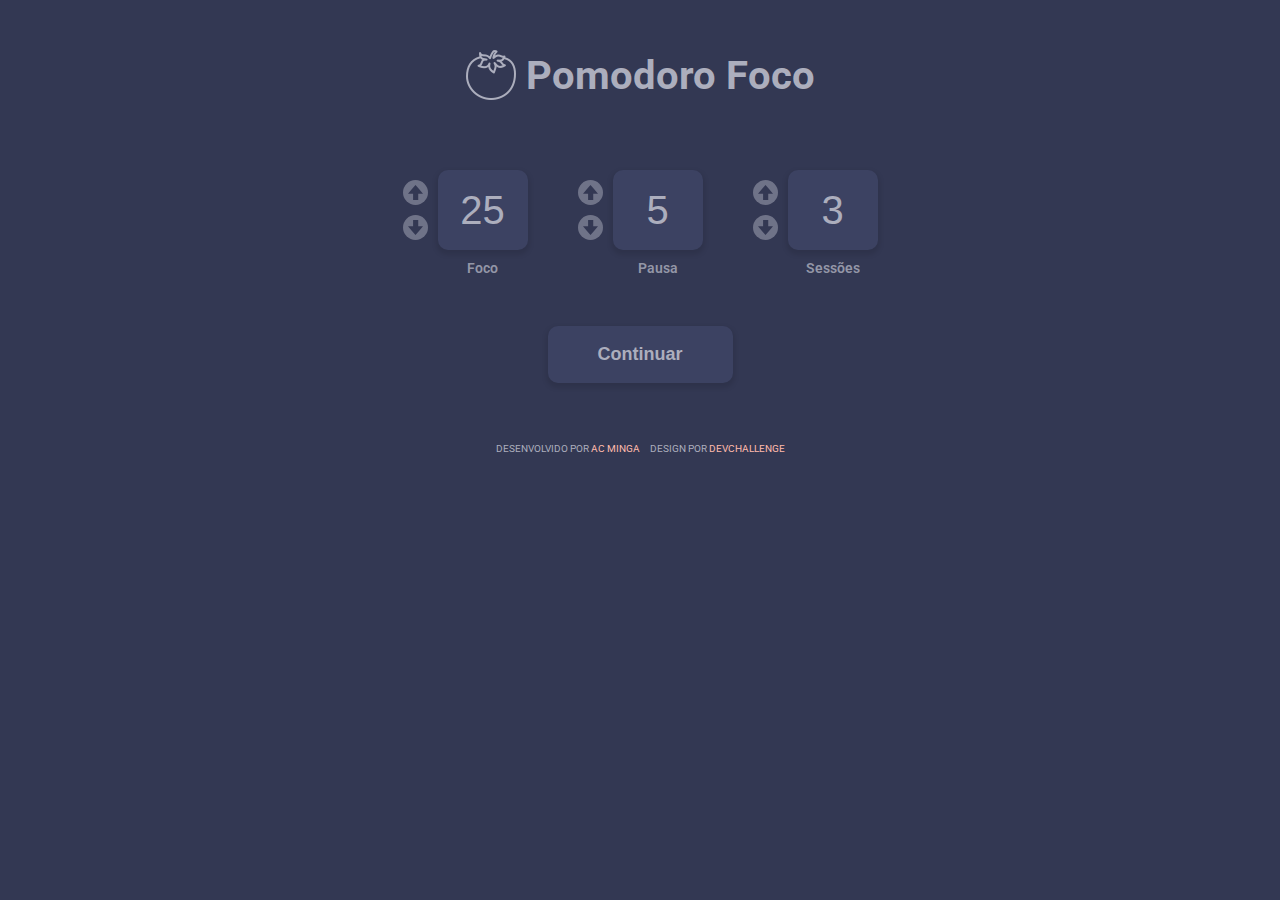
<file: index.html>
<!DOCTYPE html>
<html lang="pt-BR">
  <head>
    <meta charset="UTF-8" />
    <meta http-equiv="X-UA-Compatible" content="IE=edge" />
    <meta name="viewport" content="width=device-width, initial-scale=1.0" />
    <title>Pomodoro Web - Melhore seu foco!</title>
    <link rel="shortcut icon" href="./assets/pomo-flav.png" type="image/png" />
    <link rel="stylesheet" href="./css/style.css" />
    <link rel="stylesheet" href="./css/index.css" />
  </head>
  <body>
    <nav>
      <div class="wrapper">
        <header>
          <img src="./assets/pomo-pomodoro.png" alt="Pomodoro Logo" />
          <h1>Pomodoro Foco</h1>
        </header>
      </div>
    </nav>
    <section id="opcoes">
      <div class="wrapper">
        <div class="opcoes-pomodoro">
          <div class="opcao-pomodoro">
            <div class="controles">
              <button onclick="incrementPom(this)">
                <img src="./assets/arrow-up.svg" alt="Aumentar" />
              </button>
              <button onclick="decrementPom(this)">
                <img src="./assets/arrow-down.svg" alt="Diminuir" />
              </button>
            </div>
            <div class="temporizador">
              <input type="number" name="" id="tempo_foco" />
              <span>Foco</span>
            </div>
          </div>
          <div class="opcao-pomodoro">
            <div class="controles">
              <button onclick="incrementPom(this)">
                <img src="./assets/arrow-up.svg" alt="Aumentar" />
              </button>
              <button onclick="decrementPom(this)">
                <img src="./assets/arrow-down.svg" alt="Diminuir" />
              </button>
            </div>
            <div class="temporizador">
              <input type="number" name="" id="tempo_pausa" />
              <span>Pausa</span>
            </div>
          </div>
          <div class="opcao-pomodoro">
            <div class="controles">
              <button onclick="incrementPom(this)">
                <img src="./assets/arrow-up.svg" alt="Aumentar" />
              </button>
              <button onclick="decrementPom(this)">
                <img src="./assets/arrow-down.svg" alt="Diminuir" />
              </button>
            </div>
            <div class="temporizador">
              <input type="number" name="" id="tempo_sessao" />
              <span>Sessões</span>
            </div>
          </div>
          <!--  -->
          <button id="btnContinuar" class="btn-continuar">
            <a href="./pomodoro.html">Continuar</a>
          </button>
        </div>
      </div>
    </section>
    <footer>
      <div class="wrapper">
        <div class="content">
          <p>
            Desenvolvido por
            <a target="_blank" href="https://github.com/carlosaant">Ac Minga</a>
          </p>
          <p>
            Design por
            <a
              target="_blank"
              href="https://www.devchallenge.com.br/challenges/5efaa4faa9fcd44066b1b923/details"
              >Devchallenge</a
            >
          </p>
        </div>
      </div>
    </footer>
    <script src="./js/index.js"></script>
  </body>
</html>
</file>
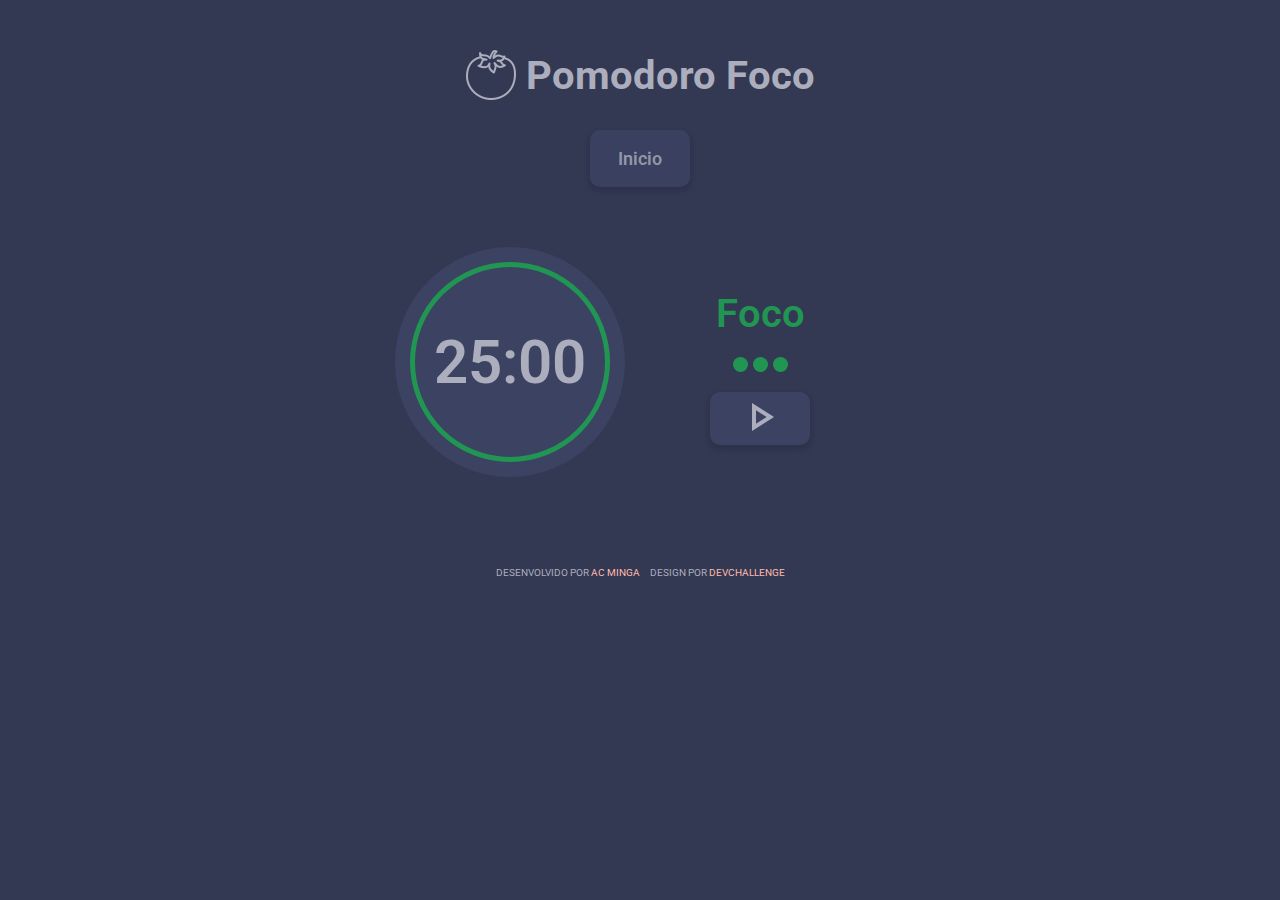
<file: pomodoro.html>
<!DOCTYPE html>
<html lang="pt-BR">
  <head>
    <meta charset="UTF-8" />
    <meta http-equiv="X-UA-Compatible" content="IE=edge" />
    <meta name="viewport" content="width=device-width, initial-scale=1.0" />
    <title>Pomodoro Web - Melhore seu foco!</title>
    <link rel="shortcut icon" href="./assets/pomo-flav.png" type="image/png" />
    <link rel="stylesheet" href="./css/style.css" />
    <link rel="stylesheet" href="./css/pomodoro.css" />
  </head>
  <body>
    <nav>
      <div class="wrapper">
        <header>
          <img src="./assets/pomo-pomodoro.png" alt="Pomodoro Logo" />
          <h1>Pomodoro Foco</h1>
        </header>
        <ul>
          <li><a href="./index.html">Inicio</a></li>
        </ul>
      </div>
    </nav>
    <section id="pomo">
      <div class="wrapper">
        <div class="pomocontent">
          <div class="mostrador">
            <div class="mostrador-content">
              <span id="mostrador_time"></span>
            </div>
          </div>
          <div class="pomoelementos">
            <h2 id="titulo_mostrador" class=""></h2>
            <div id="sessoes_pomo" class="sessoes"></div>
            <button id="btn_acao" class="btn-acao">
              <img src="./assets/play-media.png" alt="Botão de Ação" />
            </button>
          </div>
        </div>
      </div>
    </section>
    <footer>
      <div class="wrapper">
        <div class="content">
          <p>
            Desenvolvido por
            <a target="_blank" href="https://github.com/carlosaant">Ac Minga</a>
          </p>
          <p>
            Design por
            <a
              target="_blank"
              href="https://www.devchallenge.com.br/challenges/5efaa4faa9fcd44066b1b923/details"
              >Devchallenge</a
            >
          </p>
        </div>
      </div>
    </footer>
    <script src="./js/pomodoro.js"></script>
  </body>
</html>
</file>
<file: css/style.css>
@import url('https://fonts.googleapis.com/css2?family=Roboto&display=swap');

* {
  padding: 0;
  margin: 0;
  box-sizing: border-box;
}

:root {
  font-size: 62.5%;
  --primary-color: #333853;
  --secondary-color: #3c4262;
  --link-color: #ffbbac;
  --text-color: #acaebd;
  --green-color: #219653;
  --yellow-color: #f2c94c;
  --font-fam-rob: 'Roboto', sans-serif;
}

html,
body {
  width: 100%;
  height: 100%;
}

body {
  font-size: 1.6rem;
  background-color: var(--primary-color);
  font-family: var(--font-fam-rob);

  overflow: overlay;
}

.wrapper {
  width: min(50rem, 100%);
  margin-left: auto;
  margin-right: auto;

  padding-inline: 2.4rem;
}

nav {
  padding-block: 5rem;
  display: flex;
}

header {
  width: 100%;
  display: flex;
  flex-direction: column;
  align-items: center;
  justify-content: center;
  gap: 1rem;
}
header img {
  width: 5rem;
  height: 5rem;
}

nav h1 {
  font-size: 4rem;
  text-align: center;
  /* filter: brightness(2); */

  color: var(--text-color);
}

footer {
  padding-top: 1rem;
}

footer .content {
  padding-block: 3rem;
  display: flex;
  align-content: center;
  justify-content: center;
  gap: 1rem;
}

footer .content p {
  text-transform: uppercase;
  font-size: 1rem;
  color: var(--text-color);
  text-align: center;
}

footer .content a {
  text-decoration: none;
  color: var(--link-color);
}

/* =================================================MEDIA*/

@media (min-width: 1024px) {
  body {
    overflow: auto;
  }

  header {
    flex-direction: row;
  }

  .wrapper {
    /* conforme figma, como se fosse o .content */
    width: min(112rem, 100%);

    display: flex;
    justify-content: center;
    align-items: center;
  }
}
</file>
<file: css/index.css>
#opcoes {
  padding-block: 0.5rem;
}

#opcoes .opcoes-pomodoro {
  display: flex;
  flex-direction: column;
  align-items: center;
  justify-content: center;

  gap: 3rem;
  padding-block: 1.5rem;
}

#opcoes .opcao-pomodoro {
  display: flex;
  flex-direction: row;
  gap: 1rem;
  align-items: flex-start;
  justify-content: center;
}

.controles {
  display: flex;
  flex-direction: column;
  gap: 1rem;
  padding-top: 1rem;
}
.controles button {
  width: 2.5rem;
  height: 2.5rem;

  padding: 0.3rem;

  border: none;
  border-radius: 50%;

  background-color: var(--text-color);
  opacity: 0.5;
  transition: opacity 0.5s;
}
.controles button:hover {
  opacity: 1;
}
.controles button:active {
  filter: brightness(1.3);
}

.controles button img {
  width: 100%;
  padding: 0.2rem;
}

/* .controles button svg g path {
  fill: #219653;
} */

.temporizador {
  display: flex;
  flex-direction: column;
  justify-content: center;
  align-items: center;
  gap: 1rem;
}

/* remover aparencia padrao do input type number */
input[type='number']::-webkit-outer-spin-button,
input[type='number']::-webkit-inner-spin-button {
  /* display: none; <- Crashes Chrome on hover */
  -webkit-appearance: none;
  margin: 0;
}
input[type='number'] {
  -moz-appearance: textfield;
}

.temporizador input[type='number'] {
  width: 9rem;
  height: 8rem;
  border: none;
  border-radius: 10px;
  text-align: center;

  font-size: 4rem;
  color: var(--text-color);

  background-color: var(--secondary-color);
  box-shadow: 0px 3px 5px 2px rgba(0, 0, 0, 0.1);
}
.temporizador input[type='number']:focus {
  /* box-shadow: 0 0 0 0; */
  outline: 0;
}

.temporizador span {
  font-size: 1.4rem;
  font-weight: 600;
  color: var(--text-color);
  opacity: 0.8;
}

.btn-continuar {
  background-color: var(--secondary-color);
  border: none;
  border-radius: 10px;
  box-shadow: 0px 3px 5px 2px rgba(0, 0, 0, 0.1);

  transition: all 0.3s;
}
.btn-continuar:hover {
  transform: scale(1.1);
}
.btn-continuar a {
  padding-block: 1.8rem;
  padding-inline: 5rem;
  display: block;
  text-decoration: none;
  font-size: 1.8rem;
  font-weight: 600;
  color: var(--text-color);
}
.btn-continuar a:active {
  text-decoration: none;
}

/* ========================= MEDIA */

@media (min-width: 1024px) {
  #opcoes .opcoes-pomodoro {
    width: 60rem;
    flex-direction: row;
    gap: 5rem;
    flex-wrap: wrap;
  }
}
</file>
<file: css/pomodoro.css>
.wrapper ul {
  list-style: none;
  padding-block: 1rem;
  display: flex;
  align-content: center;
  justify-content: center;
}

.wrapper ul li {
  width: 10rem;
  border-radius: 10px;
  background-color: var(--secondary-color);

  -webkit-box-shadow: 0px 3px 5px 2px rgba(0, 0, 0, 0.1);
  box-shadow: 0px 3px 5px 2px rgba(0, 0, 0, 0.1);

  opacity: 0.8;

  text-align: center;
  transition: transform 0.5s;
}
.wrapper ul li:hover {
  transform: scale(1.1);
}

.wrapper ul li a {
  padding-block: 1.8rem;
  display: block;

  font-size: 1.8rem;
  font-weight: 600;
  text-decoration: none;
  color: var(--text-color);
}

#pomo .pomocontent {
  display: flex;
  flex-direction: column;
  gap: 1rem;
  align-items: center;
  justify-content: center;
  padding-bottom: 5rem;
}

#pomo .mostrador {
  width: 20rem;
  height: 20rem;
  display: flex;
  align-items: center;
  justify-content: center;
  background-color: var(--secondary-color);

  border-radius: 50%;
  border: 1px solid transparent;
}

#pomo .mostrador .mostrador-content {
  width: 17rem;
  height: 17rem;

  display: flex;
  align-items: center;
  justify-content: center;

  background-color: var(--secondary-color);
  border: 0.5rem solid var(--secondary-color);
  border-radius: 50%;

  transition: border 0.5s;
}

#pomo .mostrador .mostrador-content span {
  font-size: 5rem;
  font-weight: 600;
  color: var(--text-color);
}

#pomo .mostrador .mostrador-content.mostrador-color-green {
  border: 0.5rem solid var(--green-color);
}
#pomo .mostrador .mostrador-content.mostrador-color-yellow {
  border: 0.5rem solid var(--yellow-color);
}

#pomo .pomoelementos {
  display: flex;
  flex-direction: column;
  align-content: center;
  justify-content: center;
  align-items: center;
  gap: 1rem;
}

#pomo .pomocontent h2 {
  width: 15rem;
  padding-top: 1rem;
  font-size: 4rem;
  font-weight: 600;
  color: var(--secondary-color);
  text-align: center;
}

#pomo .pomocontent h2.focoactive {
  color: var(--green-color);
}
#pomo .pomocontent h2.pausaactive {
  color: var(--yellow-color);
}

#pomo .sessoes {
  padding-block: 1rem;
  display: flex;
  flex-direction: row;
  justify-content: center;
  align-items: center;
  gap: 0.5rem;
}
#pomo .sessoes span {
  width: 1.5rem;
  height: 1.5rem;
  background-color: var(--secondary-color);
  border: 1px solid transparent;
  border-radius: 50%;
}

#pomo .sessoes span.activefoco {
  background-color: var(--green-color);
}
#pomo .sessoes span.activepausa {
  background-color: var(--yellow-color);
}

#pomo .btn-acao {
  /* padding-block: 1rem; */
  width: 10rem;
  background-color: var(--secondary-color);
  border: 1px solid transparent;
  border-radius: 10px;
  box-shadow: 0px 3px 5px 2px rgba(0, 0, 0, 0.1);

  transition: all 0.3s;
}

#pomo .btn-acao:hover {
  transform: scale(1.1);
}

#pomo .btn-acao img {
  max-width: 100%;
  /* transform: scale(2); */
}

/* ============================== MEDIA */

@media (min-width: 1024px) {
  nav .wrapper {
    flex-direction: column;
  }
  nav .wrapper ul {
    padding-top: 3rem;
  }

  #pomo .pomocontent {
    flex-direction: row;
    flex-wrap: wrap;
  }

  #pomo .mostrador {
    width: 23rem;
    height: 23rem;
  }
  #pomo .mostrador .mostrador-content {
    width: 20rem;
    height: 20rem;
  }
  #pomo .mostrador .mostrador-content span {
    font-size: 6rem;
  }

  #pomo .pomoelementos {
    padding-inline: 5rem;
  }
}
</file>
